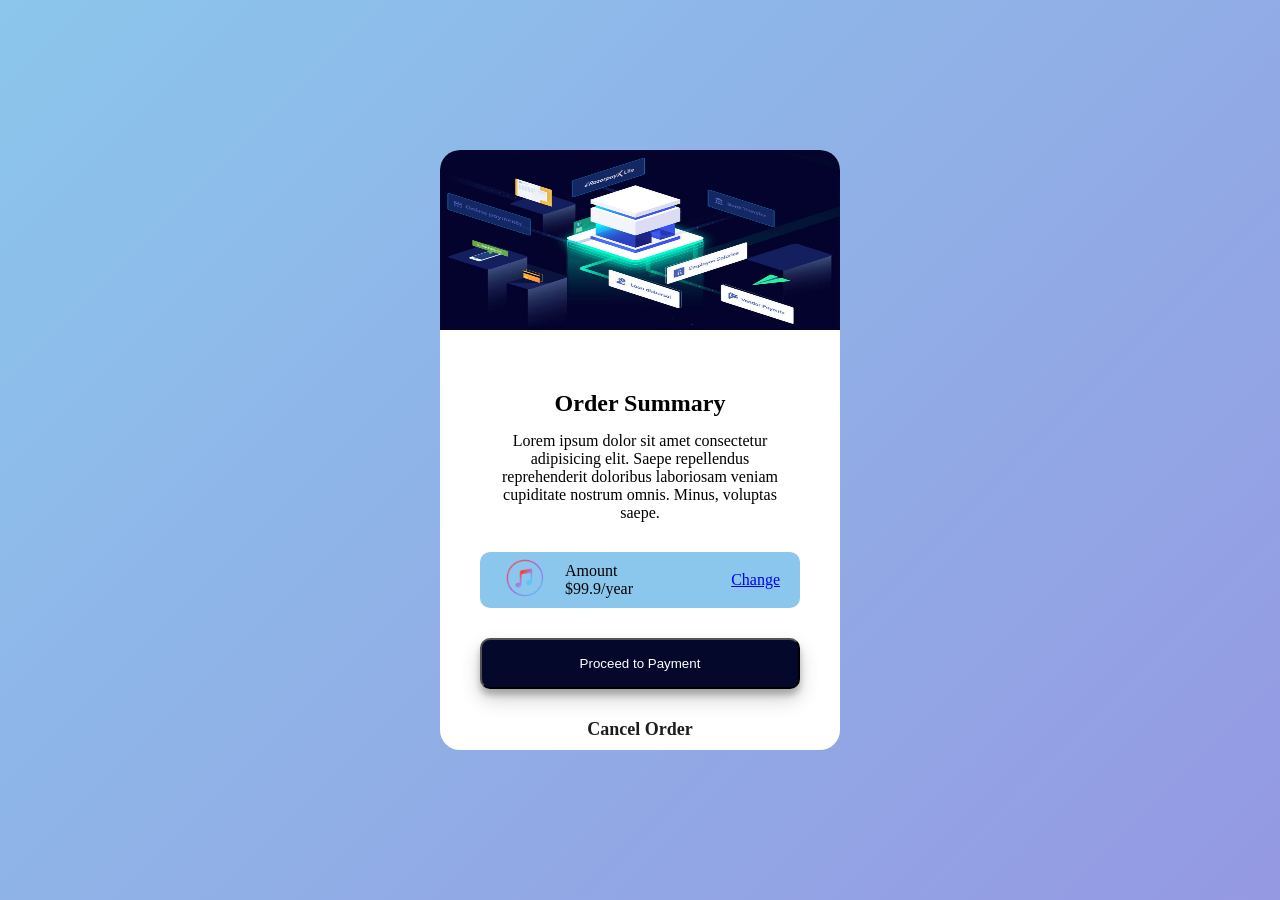
<file: Task_2/index.html>
<!DOCTYPE html>
<html lang="en">
<head>
    <meta charset="UTF-8">
    <meta name="viewport" content="width=device-width, initial-scale=1.0">
    <title>Cards in CSS</title>
    <link rel="stylesheet" href="style.css">
</head>
<body>
    <div class="container">
        <div class="card">
            <img src="icon.jpg">

            <div class="textBox">
                <h2>Order Summary</h2>
                <p>Lorem ipsum dolor sit amet consectetur adipisicing elit. Saepe repellendus reprehenderit doloribus laboriosam veniam cupiditate nostrum omnis. Minus, voluptas saepe.</p>
            </div>
            <div class="amountBox">
                <div class="leftBox">
                    <div class="imgBox">
                        <img src="music.png">
                    </div>
                    <div class="aboutBox">
                        <p>Amount</p>
                        <p>$99.9/year</p>
                    </div>
                </div>
                <div class="rightBox">
                    <a href="#">Change</a>
                </div>
            </div>

            <button id="paymentbtn">
                Proceed to Payment
            </button>

            <div class="cancelBox">
                <a href="#">Cancel Order</a>
            </div>
        </div>
    </div>
</body>
</html>
</file>
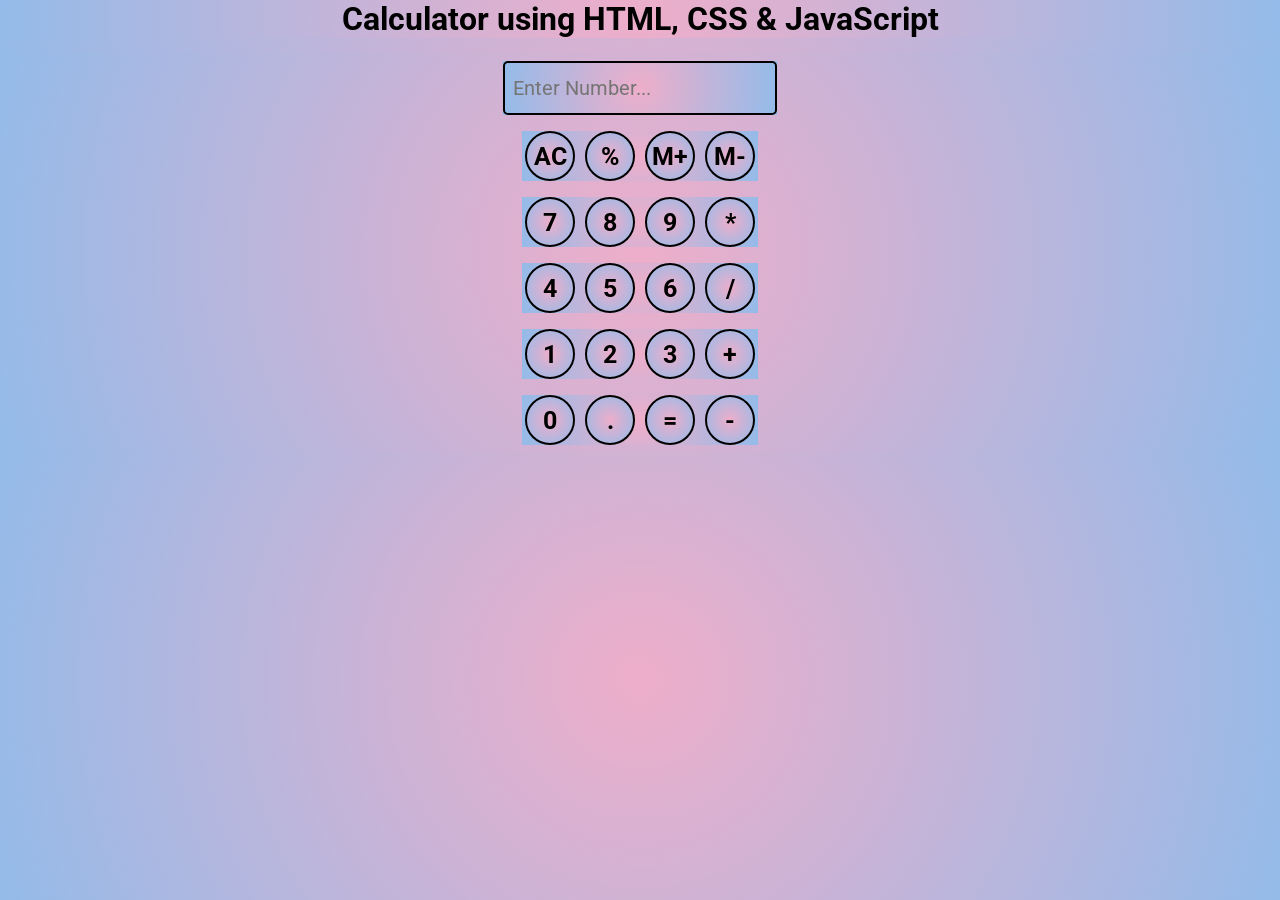
<file: Task_3/index.html>
<!DOCTYPE html>
<html lang="en">
<head>
    <meta charset="UTF-8">
    <meta name="viewport" content="width=device-width, initial-scale=1.0">
    <title>Calculator using HTML, CSS & JavaScript</title>
    <link rel="stylesheet" href="style.css">
</head>
<body>
    <h1 class="head">Calculator using HTML, CSS & JavaScript</h1>
    <div class="container bg-red mx-auto m-w-20">
        <div class="row">
            <input type="text" class="input" placeholder="Enter Number...">
        </div>
        <div class="row">
            <button class="button">AC</button>
            <button class="button">%</button>
            <button class="button">M+</button>
            <button class="button">M-</button>
        </div>
        <div class="row">
            <button class="button">7</button>
            <button class="button">8</button>
            <button class="button">9</button>
            <button class="button">*</button>
        </div>
        <div class="row">
            <button class="button">4</button>
            <button class="button">5</button>
            <button class="button">6</button>
            <button class="button">/</button>
        </div>
        <div class="row">
            <button class="button">1</button>
            <button class="button">2</button>
            <button class="button">3</button>
            <button class="button">+</button>
        </div>
        <div class="row">
            <button class="button">0</button>
            <button class="button">.</button>
            <button class="button">=</button>
            <button class="button">-</button>
        </div>
    </div>
    <script src="script.js"></script>
</body>
</html>
</file>
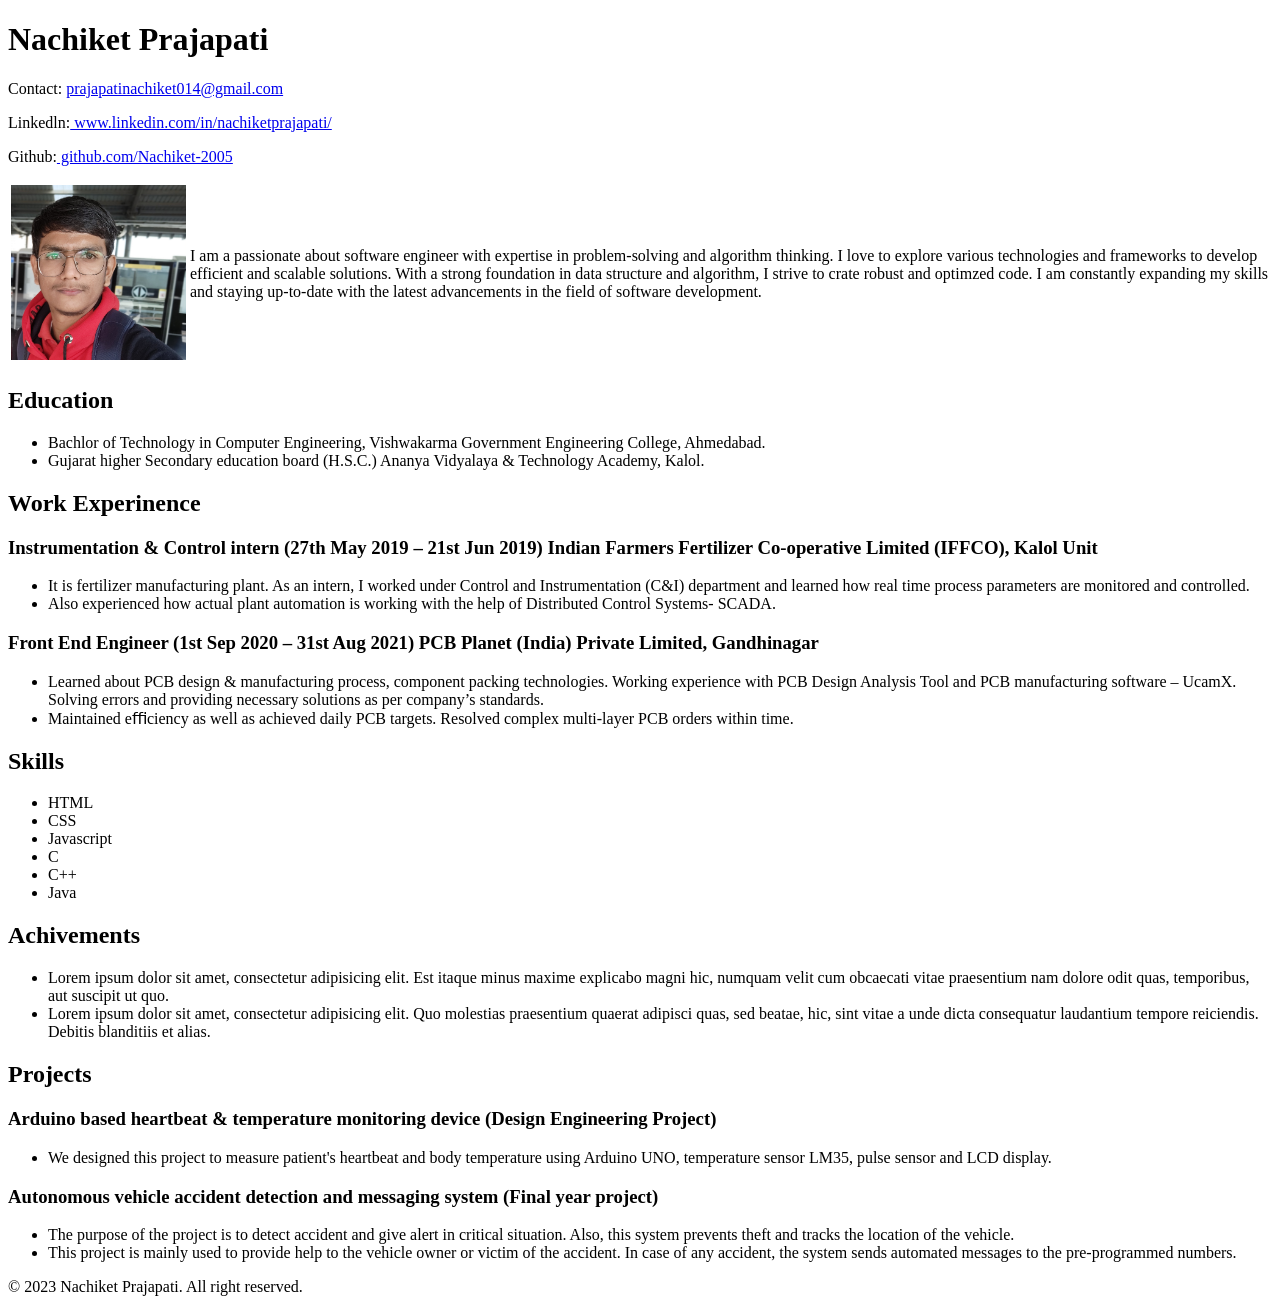
<file: Task_1/Lec-10/index.html>
<!DOCTYPE html>
<html lang="en">
<head>
    <meta charset="UTF-8">
    <meta http-equiv="X-UA-Compatible" content="IE=edge">
    <meta name="viewport" content="width=device-width, initial-scale=1.0">
    <title>Resume Building</title>
</head>
<body>
    <div>
        <div>
            <h1>Nachiket Prajapati</h1>
            <p>Contact: <a href="mailto: prajapatinachiket014.com">prajapatinachiket014@gmail.com</a></p>
            <p>Linkedln:<a href="https://www.linkedin.com/in/nachiketprajapati/"> www.linkedin.com/in/nachiketprajapati/</a></p>
            <p>Github:<a href="https://github.com/Nachiket-2005"> github.com/Nachiket-2005</a></p>
        </div>
        <div>
            <table>
                <tr>
                    <td><img src="image.jpg" alt="Nachiket's Photo" width="175px"></td>
                    <td>
                        <p>
                            I am a passionate about software engineer with expertise in problem-solving    and   algorithm thinking. I love to explore various technologies and frameworks to develop efficient and scalable solutions. With a strong foundation in data structure and algorithm, I strive to crate robust and optimzed code. I am constantly expanding my skills and staying up-to-date with the latest advancements in the field of software development.  
                        </p>
                    </td>
                </tr>
            </table>
        </div>
        <section>
            <h2>Education</h2>
            <ul>
                <li>Bachlor of Technology in Computer Engineering, Vishwakarma Government Engineering College, Ahmedabad.</li>
                <li>Gujarat higher Secondary education board (H.S.C.) 
                    Ananya Vidyalaya & Technology Academy, Kalol. 
                    </li>
            </ul>
        </section>
        <section>
            <h2>Work Experinence</h2>
            <h3>Instrumentation & Control intern (27th May 2019 – 21st Jun 2019)
                Indian Farmers Fertilizer Co-operative Limited (IFFCO), Kalol Unit
            </h3>
            <ul>
                <li>It is fertilizer manufacturing plant. As an intern, I worked under Control and Instrumentation (C&I) department and learned how real time process parameters are monitored and controlled. </li>
                <li>Also experienced how actual plant automation is working with the help of Distributed Control Systems- SCADA.</li>
            </ul>
            
            <h3>Front End Engineer (1st Sep 2020 – 31st Aug 2021)
                PCB Planet (India) Private Limited, Gandhinagar                 
            </h3>
            <ul>
                <li>Learned about PCB design & manufacturing process, component packing technologies. Working experience with PCB Design Analysis Tool and PCB manufacturing software – UcamX. Solving errors and providing necessary solutions as per company’s standards.  </li>
                <li>Maintained eﬃciency as well as achieved daily PCB targets. Resolved complex multi-layer PCB orders within time.</li>
            </ul>

        </section>
        <section>
            <h2>Skills</h2>
            <ul>
                <li>HTML</li>
                <li>CSS</li>
                <li>Javascript</li>
                <li>C</li>
                <li>C++</li>
                <li>Java</li>
            </ul>
        </section>
        <section>
            <h2>Achivements</h2>
            <ul>
                <li>Lorem ipsum dolor sit amet, consectetur adipisicing elit. Est itaque minus maxime explicabo magni hic, numquam velit cum obcaecati vitae praesentium nam dolore odit quas, temporibus, aut suscipit ut quo.
                </li>
                <li>Lorem ipsum dolor sit amet, consectetur adipisicing elit. Quo molestias praesentium quaerat adipisci quas, sed beatae, hic, sint vitae a unde dicta consequatur laudantium tempore reiciendis. Debitis blanditiis et alias.</li>
            </ul>
        </section>
        <section>
            <h2>Projects</h2>
            <h3>Arduino based heartbeat & temperature monitoring device (Design Engineering Project)</h3>
            <ul>
                <li>We designed this project to measure patient's heartbeat and body temperature using Arduino UNO, temperature sensor LM35, pulse sensor and LCD display. </li>
            </ul>
            <h3>Autonomous vehicle accident detection and messaging system (Final year project) </h3>
            <ul>
                <li>The purpose of the project is to detect accident and give alert in critical situation. Also, this system prevents theft and tracks the location of the vehicle. </li>
                <li>This project is mainly used to provide help to the vehicle owner or victim of the accident. In case of any accident, the system sends automated messages to the pre-programmed numbers. </li>
            </ul>
        </section>
        <footer>
            <p>&#169; 2023 Nachiket Prajapati. All right reserved.</p>
        </footer>
    </div>
</body>
</html>
</file>
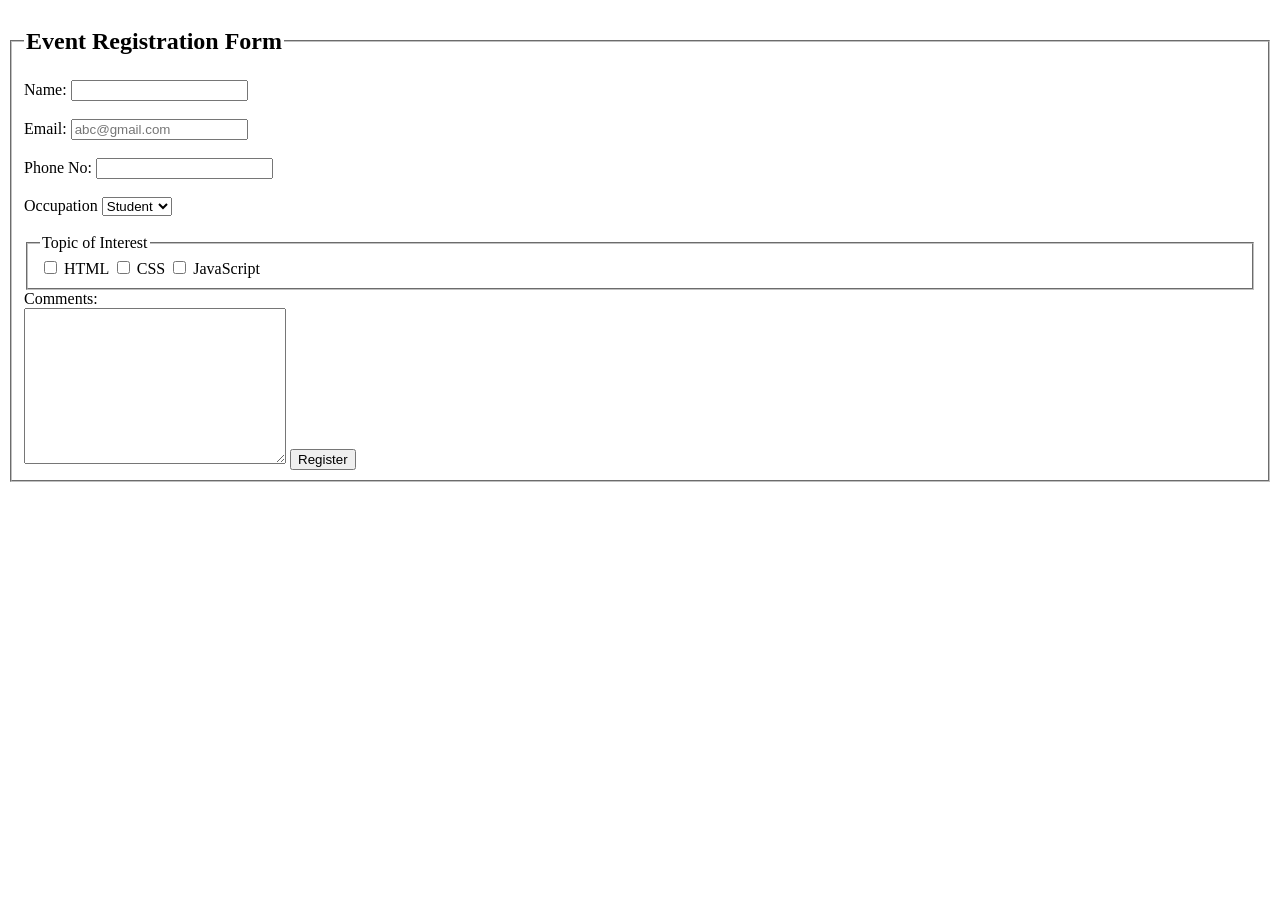
<file: Task_1/Lec-9/index.html>
<!DOCTYPE html>
<html lang="en">
<head>
    <meta charset="UTF-8">
    <meta http-equiv="X-UA-Compatible" content="IE=edge">
    <meta name="viewport" content="width=, initial-scale=1.0">
    <title>Document</title>
</head>
<body>
    <fieldset>
        <legend><h2>Event Registration Form</h2></legend>
    <form action="">
        <label for="name">Name:</label>
        <input type="text" id="name" name="name">
        <br/>
        <br/>
        <label for="email">Email:</label>
        <input type="text" id="email" name="email" placeholder="abc@gmail.com">
        <br/>
        <br/>
        <label for="phoneno">Phone No:</label>
        <input type="tel" name="phoneno" id="phoneno">
        <br/>
        <br/>
        <label for="occupation">Occupation</label>
        <select name="occupation" id="occupation">
            <option value="student">Student</option>
            <option value="teacher">Teacher</option>
            <option value="other">Other</option>
        </select>
        <br/>
        <br/>
        <fieldset >
            <legend>Topic of Interest</legend>
            <input type="checkbox" name="checkbox1" id="checkbox1">
            <label for="checkbox1">HTML</label>
            <input type="checkbox" name="checkbox2" id="checkbox2">
            <label for="checkbox2">CSS</label>
            <input type="checkbox" name="checkbox3" id="checkbox3">
            <label for="checkbox3">JavaScript</label>
        </fieldset> 
        <label for="textarea">Comments:</label>
        <br/>
       <textarea name="textarea" id="textarea" cols="30" rows="10"></textarea>
        <button>Register</button>
    </fieldset>

    </form>
</body>
</html>
</file>
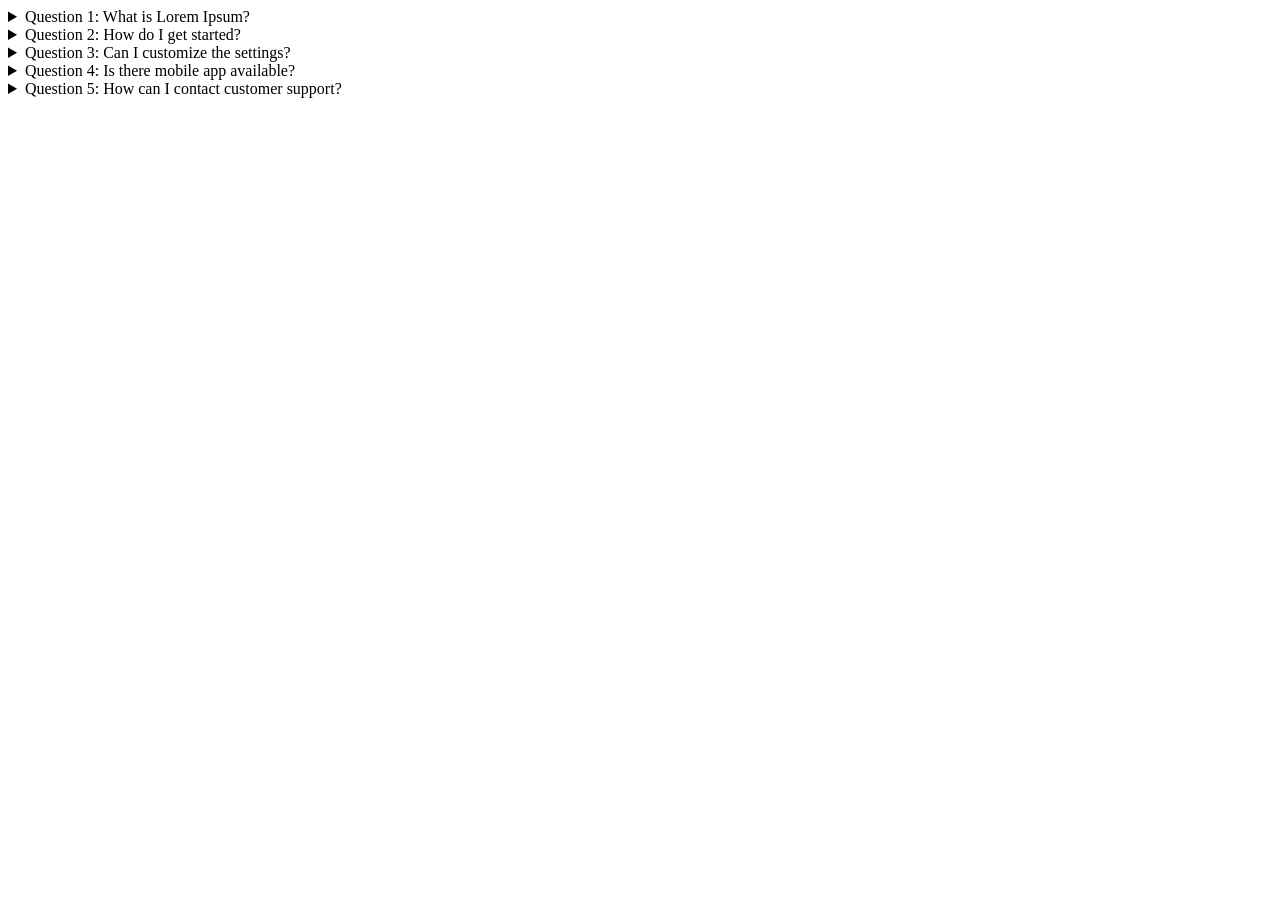
<file: Task_1/Lec-10/Lec-10.1/index.html>
<!DOCTYPE html>
<html lang="en">
<head>
    <meta charset="UTF-8">
    <meta http-equiv="X-UA-Compatible" content="IE=edge">
    <meta name="viewport" content="width=device-width, initial-scale=1.0">
    <title>FAQ Page</title>
</head>
<body>
    <details>
        <summary>Question 1: What is Lorem Ipsum?</summary>
        <p>Lorem ipsum is the dummy text of the printing and typesetting industry.</p>
    </details>
    <details>
        <summary>Question 2: How do I get started?</summary>
        <p>To get started, You can follow the instructions provided in the user manual.</p>
    </details>
    <details>
        <summary>Question 3: Can I customize the settings?</summary>
        <p>Yes, you can custmize the setting according to your preferences in the option menu.</p>
    </details>
    <details>
        <summary>Question 4: Is there mobile app available?</summary>
        <p>Yes, we have a mobile app available for both iOS and Android devices. You can download it from your respective app stores.</p>
    </details>
    <details>
        <summary>Question 5: How can I contact customer support?</summary>
        <p>You can reach your customer support team through the contact form on our website or by calling our helpline at XXX-XXXX.</p>
    </details>
</body>
</html>
</file>
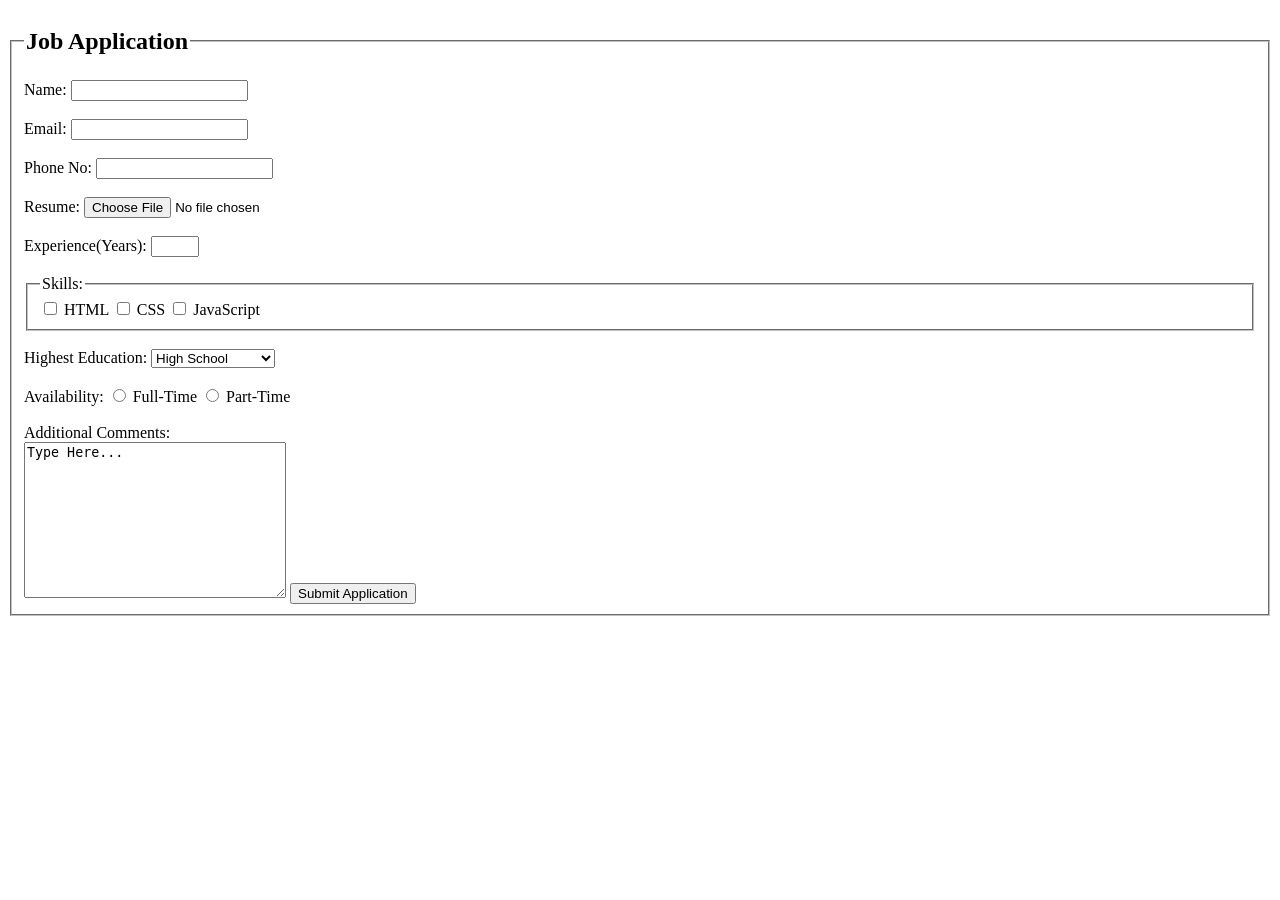
<file: Task_1/Lec-9/Lec-9.1/index.html>
<!DOCTYPE html>
<html lang="en">
<head>
    <meta charset="UTF-8">
    <meta http-equiv="X-UA-Compatible" content="IE=edge">
    <meta name="viewport" content="width=device-width, initial-scale=1.0">
    <title>Document</title>
</head>
<body>
    <form action="">
        <fieldset>
            <legend><h2>Job Application</h2></legend>
            <label for="name">Name:</label>
            <input type="text" id="name" name="name">
            <br/>
            <br/>
            <label for="email">Email:</label>
            <input type="text" name="email" id="email">
            <br/>
            <br/>
            <label for="phone">Phone No:</label>
            <input type="tel" id="phone" name="phone">
            <br/>
            <br/>
            <label for="resume">Resume:</label>
            <input type="file" name="resume" id="resume">
            <br/>
            <br/>
            <label for="experience">Experience(Years):</label>
            <input type="number" id="experience" name="experience" min="0" max="50">
            <br/>
            <br/>
            <fieldset>
                <legend>Skills:</legend>
                <input type="checkbox" name="checkbox" id="checkbox1" value="HTML">
                <label for="checkbox1">HTML</label>
                <input type="checkbox" name="checkbox" id="checkbox2" value="CSS">
                <label for="checkbox2">CSS</label>
                <input type="checkbox" name="checkbox" id="checkbox3" value="JavaScript">
                <label for="checkbox3">JavaScript</label>
            </fieldset>
            <br/>
            <label for="education">Highest Education:</label>
            <select name="education" id="education">
                <option value="high school">High School</option>
                <option value="btech/be">Bechlor's Degree</option>
                <option value="mtech/me">Master's Degree</option>
                <option value="others">Others</option>
            </select>
            <br/>
            <br/>
            <label for="availability">Availability:</label>
            <input type="radio" id="radio1" name="radio">
            <label for="radio1">Full-Time</label>
            <input type="radio" id="radio2" name="radio">
            <label for="radio2">Part-Time</label>
            <br/>
            <br/>
            <label for="comments">Additional Comments:</label>
            <br/>
            <textarea name="comments" id="comments" cols="30" rows="10">Type Here...</textarea>
            <button>Submit Application</button>
        </fieldset>
    </form>
</body>
</html>
</file>
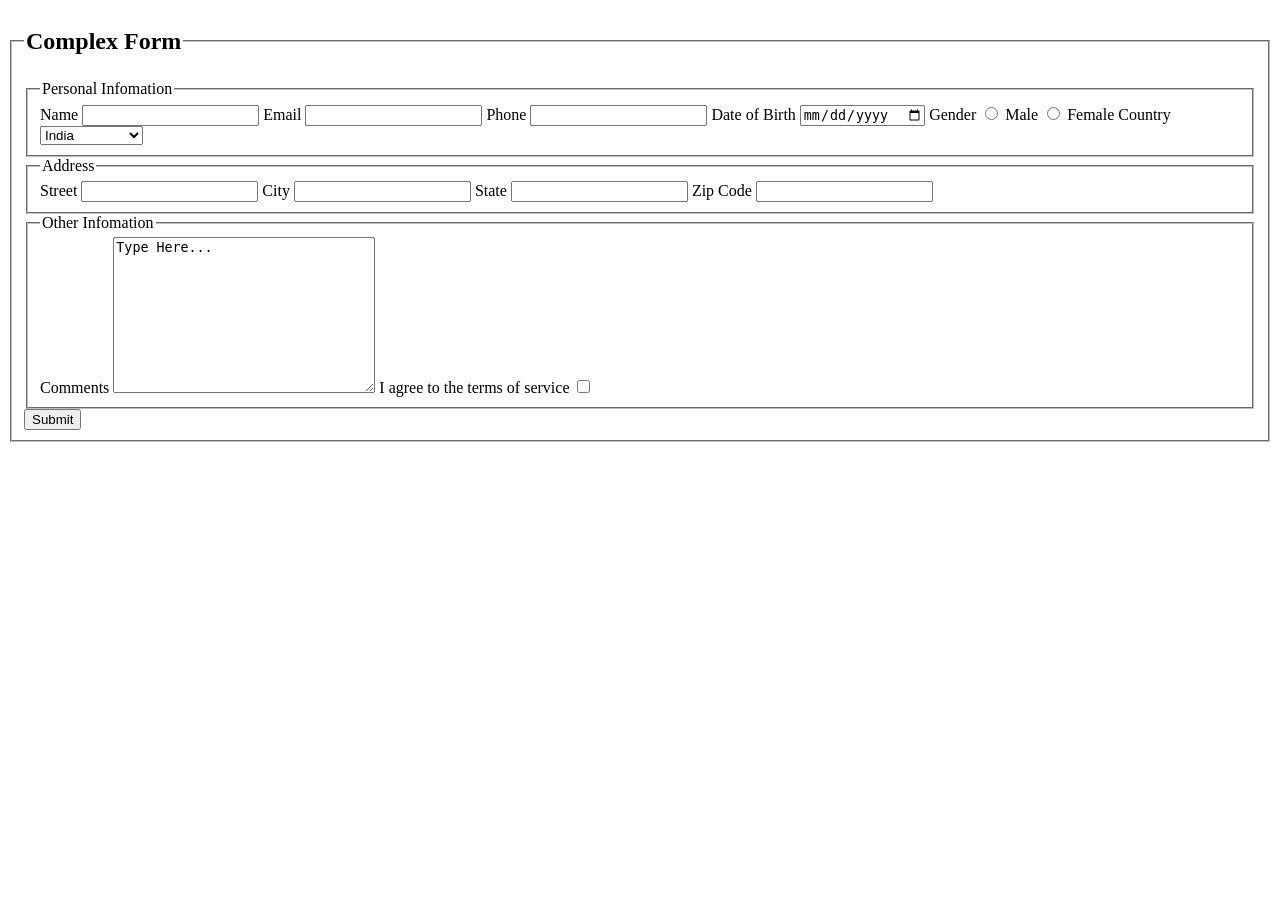
<file: Task_1/Lec-9/Lec-9.2/index.html>
<!DOCTYPE html>
<html lang="en">
<head>
    <meta charset="UTF-8">
    <meta http-equiv="X-UA-Compatible" content="IE=edge">
    <meta name="viewport" content="width=device-width, initial-scale=1.0">
    <title>Document</title>
</head>
<body>
    <form action="">
    <fieldset>
    <legend><h2>Complex Form</h2></legend>
    <fieldset>
        <legend>Personal Infomation</legend>
        <label for="name">Name</label>
        <input type="text" id="name" name="name">
        <label for="email">Email</label>
        <input type="text" id="email" name="name">
        <label for="phone">Phone</label>
        <input type="tel" id="phone" name="phone">
        <label for="DOB">Date of Birth</label>
        <input type="date" id="DOB" name="DOB">
        <label for="gender">Gender</label>
        <input type="radio" id="radio1" name="radio">
        <label for="radio1">Male</label>
        <input type="radio" id="radio2" name="radio">
        <label for="radio2">Female</label>
        <label for="country">Country</label>
        <select name="country" id="country">
            <option value="india">India</option>
            <option value="united states">United States</option>
            <option value="london">London</option>
            <option value="canada">Canada</option>
        </select>
    </fieldset>
    <fieldset>
        <legend>Address
        </legend>
        <label for="address">Street</label>
        <input type="text" id="address" name="address">
        <label for="city">City</label>
        <input type="text" id="city" name="city">
        <label for="state">State</label>
        <input type="text" id="state" name="state">
        <label for="zip code">Zip Code</label>
        <input type="text" id="zip code" name="zip code"> 
    </fieldset>
    <fieldset>
        <legend>
            Other Infomation
        </legend>
        <label for="comments">Comments</label>
        <textarea name="commets" id="comments" cols="30" rows="10">Type Here...</textarea>
        <label for="agree">I agree to the terms of service</label>
        <input type="checkbox" name="agree" id="agree">
    </fieldset>
    <button>Submit</button>
</fieldset>
</form>
</body>
</html>
</file>
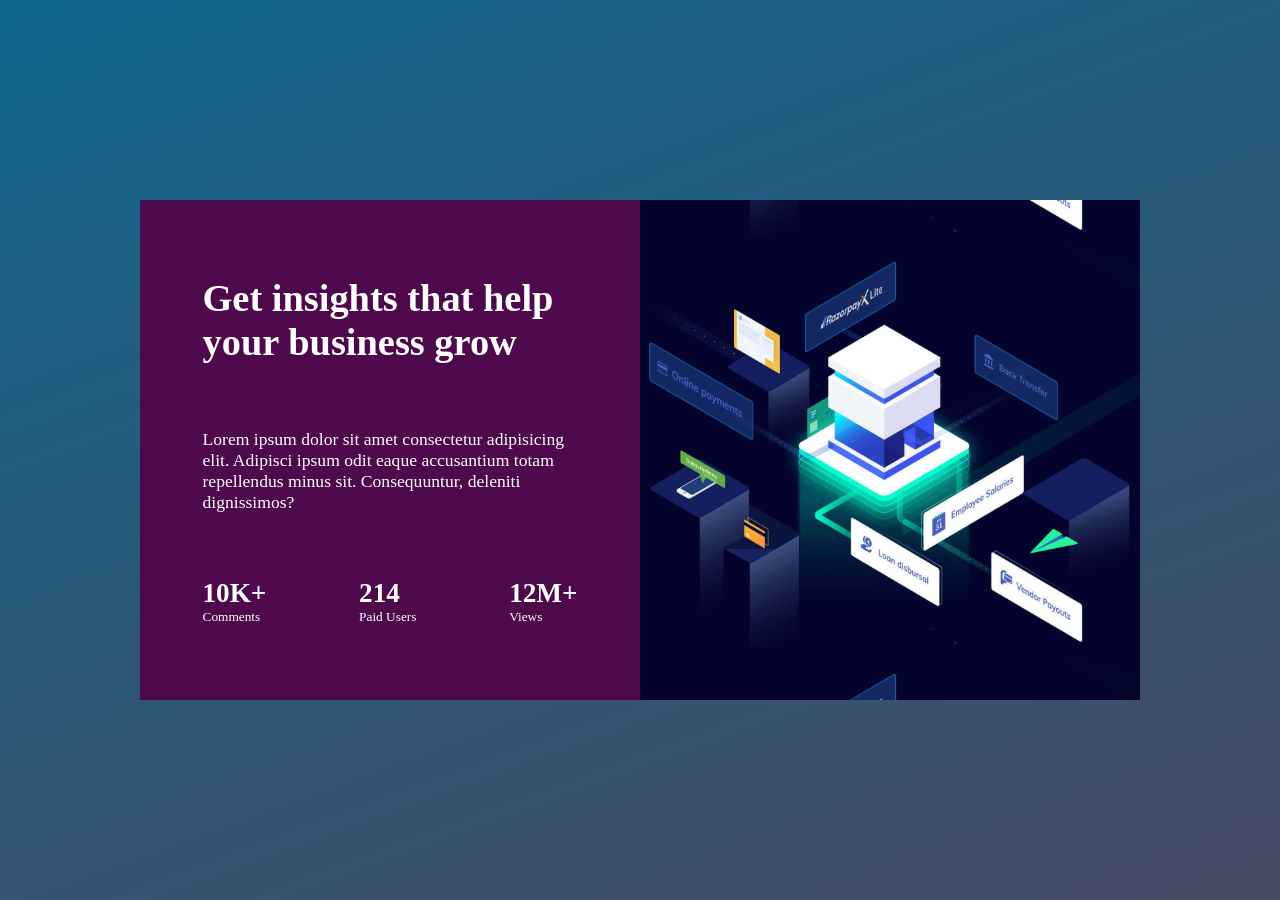
<file: Task_2/Practice.html>
<!DOCTYPE html>
<html lang="en">
<head>
    <meta charset="UTF-8">
    <meta name="viewport" content="width=device-width, initial-scale=1.0">
    <title>Document</title>
    <style>
    *{
      margin: 0;
      padding: 0;
      box-sizing: border-box;
    }

    .container{
      width: 100vw;
      height: 100vh;
      background-color: #cdd6da;
      background-image: linear-gradient(160deg, #10678d 0%, #464963 100%);
      display: flex;
      justify-content: center;
      align-items: center;
    }


    .card{
        width: 1000px;
        height:500px;
        background-color: #4e094c;
        display: flex;
        position: relative;
        overflow: hidden;
    }


    .card:hover::before {
        left: 0%; /* Move the overlay to the right edge of the card */
    }

    .card::before {
        content: "";
        position: absolute;
        top: 0;
        left: -100%;
        width: 100%;
        height: 100%;
        background-color: rgba(0, 0, 0, 0.5); /* Adjust the overlay color and opacity */
        transition: left 5s ease; /* Add transition for smooth animation */
    }

    .textBox{
        width: 50%;
        height: 100%;
        display: flex;
        flex-direction: column;
        gap: 25px;
        color: white;
    }

    .imgBox{
        width: 50%;
        height: 100%;
        background-color: white;
        background-image: url('icon.jpg');
        background-size:contain; /* Adjust as needed */
        background-position: center; /* Adjust as needed */
    }

    #contentBox{
        width: 75%;
        margin: auto;
        display: flex;
        flex-direction: column;
        gap: 65px;
    }

    h1{
        font-size: 2.4rem;
    }

    #descBox p{
        font-size: 1.1rem;
    }

    #statsBox{
        display: flex;
        flex-direction: row;
        justify-content: space-between;
    }
    #number{
        font-size: 1.7rem;
        font-weight: bold;
    }

    #unit{
        font-size:smaller;
    }
    

    </style>
</head>
<body>
    
    <div class="container">

        <div class="card">

            <div class="textBox">

                <div id="contentBox">
                    <h1 id="textHeading">
                        Get insights that help your business grow
                    </h1>
    
                    <div id="descBox">
                        <p>Lorem ipsum dolor sit amet consectetur adipisicing elit. Adipisci ipsum odit eaque accusantium totam repellendus minus sit. Consequuntur, deleniti dignissimos?</p>
                    </div>
    
                    <div id="statsBox">
                        <div>
                            <div id="number">
                                10K+
                            </div>
                            <div id="unit">
                                Comments
                            </div>
                        </div>

                        <div>
                            <div id="number">
                                214
                            </div>
                            <div id="unit">
                                Paid Users
                            </div>
                        </div>

                        <div>
                            <div id="number">
                                12M+
                            </div>
                            <div id="unit">
                                Views
                            </div>
                        </div>
    
                    </div>
                </div>

            </div>

            <div class="imgBox">
                
            </div>

        </div>

    </div>

</body>
</html>
</file>
<file: Task_2/style.css>
* {
    margin: 0;
    padding: 0;
    box-sizing: border-box;
}

.container {
    width: 100vw;
    height: 100vh;
    background-color: #8BC6EC;
    background-image: linear-gradient(135deg, #8BC6EC 0%, #9599E2 100%);
    display: flex;
    justify-content: center;
    align-items: center;
}

.card {
    width: 400px;
    height: 600px;
    border-radius: 20px;
    background-color: white;
    display: flex;
    align-items: center;
    flex-direction: column;
    gap: 30px;
    /* padding: 30px; */
}

.card img {
    height: 30%;
    width: 100%;
    border-top-right-radius: 20px;
    border-top-left-radius: 20px;
}

.textBox {
    display: flex;
    align-items: center;
    flex-direction: column;
    gap: 15px;
    padding: 30px;
    width: 90%;
    text-align: center;
}

.amountBox {
    width: 80%;
    height: 10%;
    background-color: #8BC6EC;
    border-radius: 10px;
    margin-top: -30px;

    padding-left: 20px;
    padding-right: 20px;
    display: flex;
    justify-content: space-between;
    align-items: center;
}

.leftBox {
    width: fit-content;
    gap: 15px;
    display: flex;
    align-items: center;
}

.imgBox img {
    height: 50px;
    /* align-items: center; */
}

.rightBox {
    align-items: center;
}





#paymentbtn {
    width: 80%;
    height: 9%;
    background-color: #04092c;
    color: white;
    border-radius: 10px;
    box-shadow: 0 10px 20px rgba(0,0,0,0.19), 0 6px 6px rgba(0,0,0,0.23);
}

.cancelBox a{
    text-decoration: none;
    color: rgb(31, 28, 28);
    font-weight: bold;
    font-size: large;
}

.cancelBox {
    margin-bottom: 10px;
}
</file>
<file: Task_3/style.css>
@import url('https://fonts.googleapis.com/css2?family=EB+Garamond&family=Fira+Sans&family=Montserrat:wght@300;400;500;600;700&family=Poppins&family=Roboto:wght@300&display=swap');

* {
    margin: 0;
    padding: 0;
    font-family: 'Roboto', sans-serif;
    background: rgb(238,174,202);
    background: radial-gradient(circle, rgba(238,174,202,1) 0%, rgba(148,187,233,1) 100%);
}

.container {
    display: flex;
    flex-direction: column;
    justify-content: center;
    align-items: center;
}

.head {
    text-align: center;
    margin-bottom: 15px;
}

/* .bg-red {
    background-color: red;
} */

.mx-auto {
    margin: auto;
}

/* .m-w-20 {
    max-width: 30vw;
} */

.button {
    width: 50px;
    height: 50px;
    /* padding: 20px; */
    margin: 0 3px;
    border: 2px solid black;
    border-radius: 50%;
    cursor: pointer;
    font-size: 25px;
    font-weight: bold;
    text-align: center;
}

.row {
    margin: 8px 0;
}

.row input {
    margin: 0;
    padding: 13px 8px;
    border: 2px solid black;
    border-radius: 5px;
    font-size: 20px;
    /* color: black; */
}
</file>
